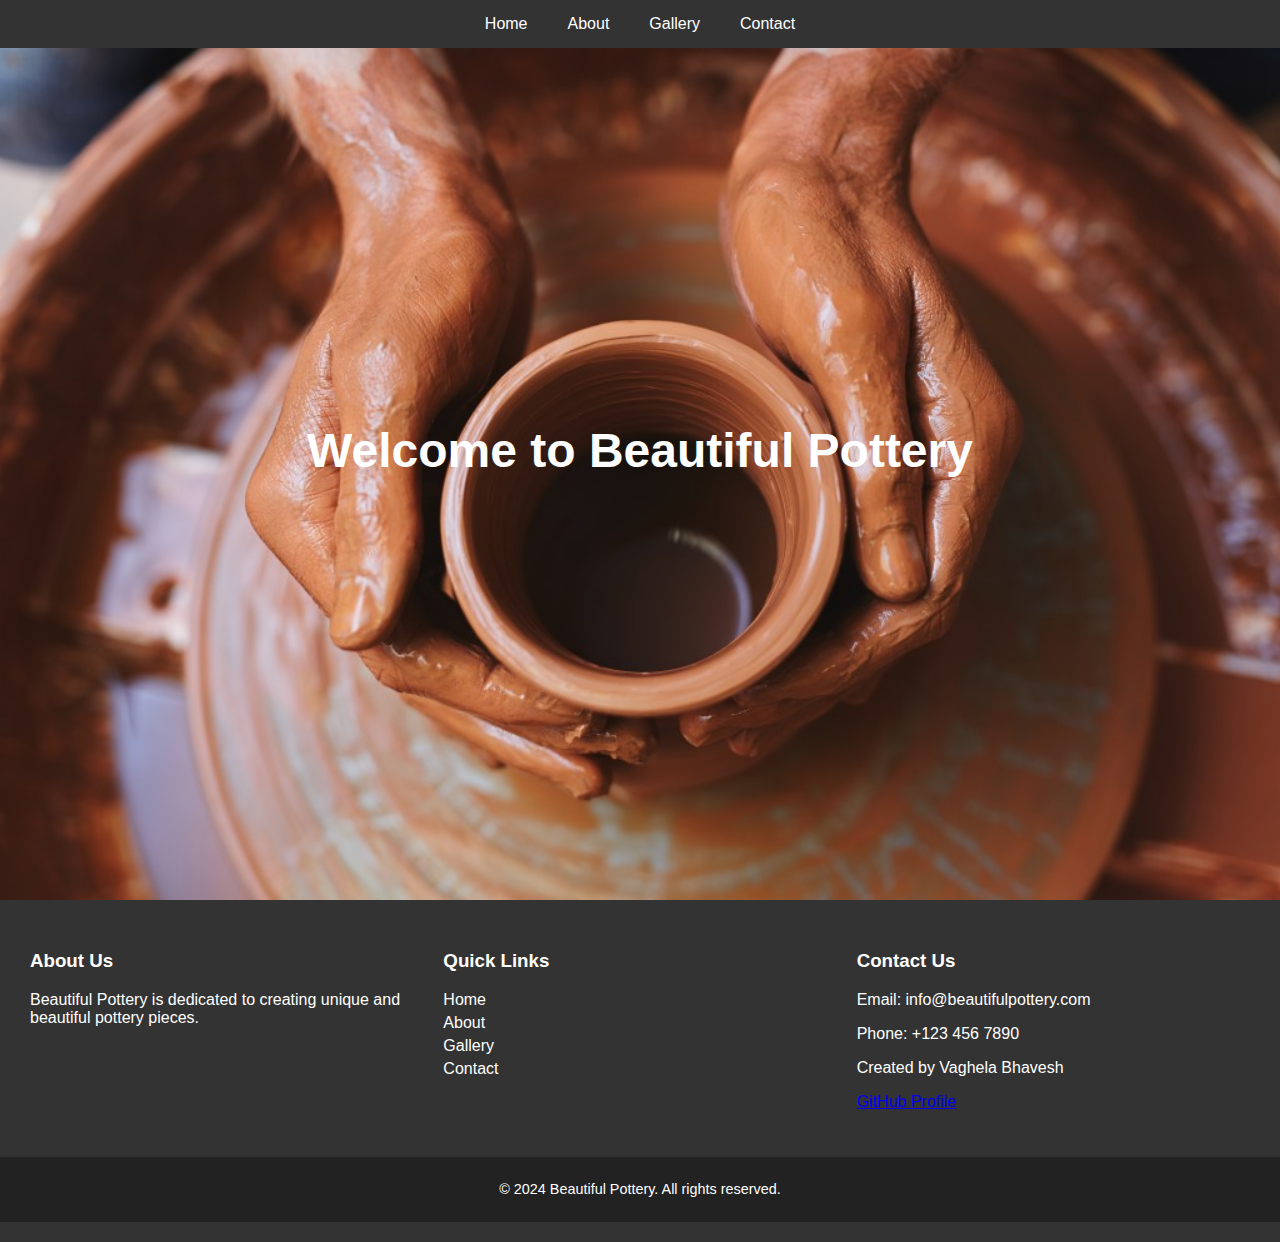
<file: index.html>
<!DOCTYPE html>
<html lang="en">
  <head>
    <meta charset="UTF-8" />
    <meta name="viewport" content="width=device-width, initial-scale=1.0" />
    <title>Beautiful Pottery</title>
    <link rel="stylesheet" href="styles.css" />
  </head>
  <body>
    <nav id="navbar">
      <ul>
        <li><a href="index.html">Home</a></li>
        <li><a href="about.html">About</a></li>
        <li><a href="gallery.html">Gallery</a></li>
        <li><a href="contact.html">Contact</a></li>
      </ul>
    </nav>
    <header id="home">
      <h1>Welcome to Beautiful Pottery</h1>
    </header>
    <footer>
      <div class="footer-container">
        <div class="footer-column">
          <h3>About Us</h3>
          <p>
            Beautiful Pottery is dedicated to creating unique and beautiful
            pottery pieces.
          </p>
        </div>
        <div class="footer-column">
          <h3>Quick Links</h3>
          <ul>
            <li><a href="index.html">Home</a></li>
            <li><a href="about.html">About</a></li>
            <li><a href="gallery.html">Gallery</a></li>
            <li><a href="gallery.html">Contact</a></li>
          </ul>
        </div>
        <div class="footer-column">
          <h3>Contact Us</h3>
          <p>Email: info@beautifulpottery.com</p>
          <p>Phone: +123 456 7890</p>
          <p>Created by Vaghela Bhavesh</p>
          <p>
            <a href="https://github.com/bhavesh848785" target="_blank"
              >GitHub Profile</a
            >
          </p>
        </div>
      </div>
      <div class="footer-bottom">
        <p>&copy; 2024 Beautiful Pottery. All rights reserved.</p>
      </div>
    </footer>
    <script src="script.js"></script>
  </body>
</html>
</file>
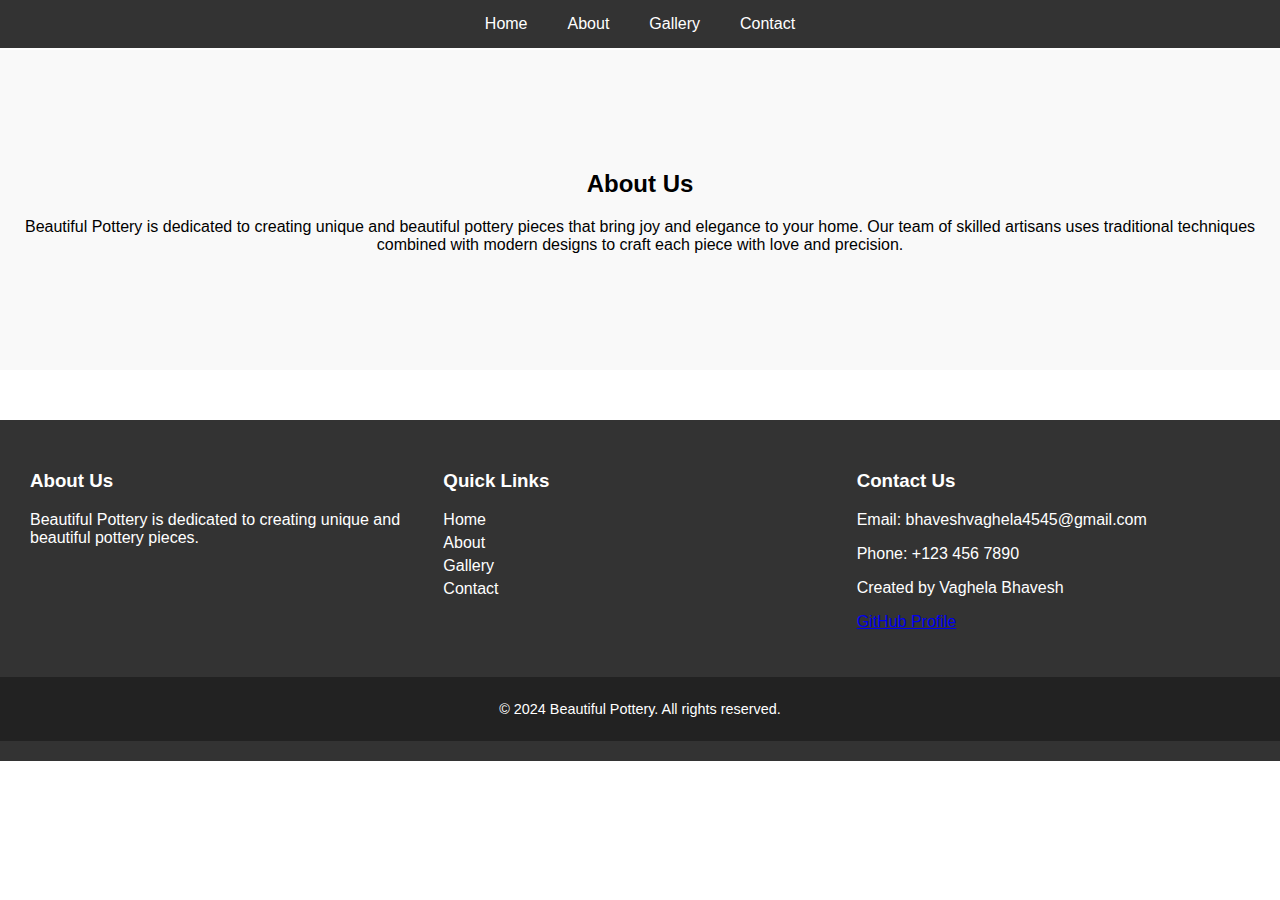
<file: about.html>
<!DOCTYPE html>
<html lang="en">
  <head>
    <meta charset="UTF-8" />
    <meta name="viewport" content="width=device-width, initial-scale=1.0" />
    <title>About Us - Beautiful Pottery</title>
    <link rel="stylesheet" href="styles.css" />
  </head>
  <body>
    <nav id="navbar">
      <ul>
        <li><a href="index.html">Home</a></li>
        <li><a href="about.html">About</a></li>
        <li><a href="gallery.html">Gallery</a></li>
        <li><a href="contact.html">Contact</a></li>
      </ul>
    </nav>
    <section id="about">
      <h2>About Us</h2>
      <p>
        Beautiful Pottery is dedicated to creating unique and beautiful pottery
        pieces that bring joy and elegance to your home. Our team of skilled
        artisans uses traditional techniques combined with modern designs to
        craft each piece with love and precision.
      </p>
    </section>
    <footer>
      <div class="footer-container">
        <div class="footer-column">
          <h3>About Us</h3>
          <p>
            Beautiful Pottery is dedicated to creating unique and beautiful
            pottery pieces.
          </p>
        </div>
        <div class="footer-column">
          <h3>Quick Links</h3>
          <ul>
            <li><a href="index.html">Home</a></li>
            <li><a href="about.html">About</a></li>
            <li><a href="gallery.html">Gallery</a></li>
            <li><a href="contact.html">Contact</a></li>
          </ul>
        </div>
        <div class="footer-column">
          <h3>Contact Us</h3>
          <p>Email: bhaveshvaghela4545@gmail.com</p>
          <p>Phone: +123 456 7890</p>
          <p>Created by Vaghela Bhavesh</p>
          <p>
            <a href="https://github.com/bhavesh848785" target="_blank"
              >GitHub Profile</a
            >
          </p>
        </div>
      </div>
      <div class="footer-bottom">
        <p>&copy; 2024 Beautiful Pottery. All rights reserved.</p>
      </div>
    </footer>
    <script src="script.js"></script>
  </body>
</html>
</file>
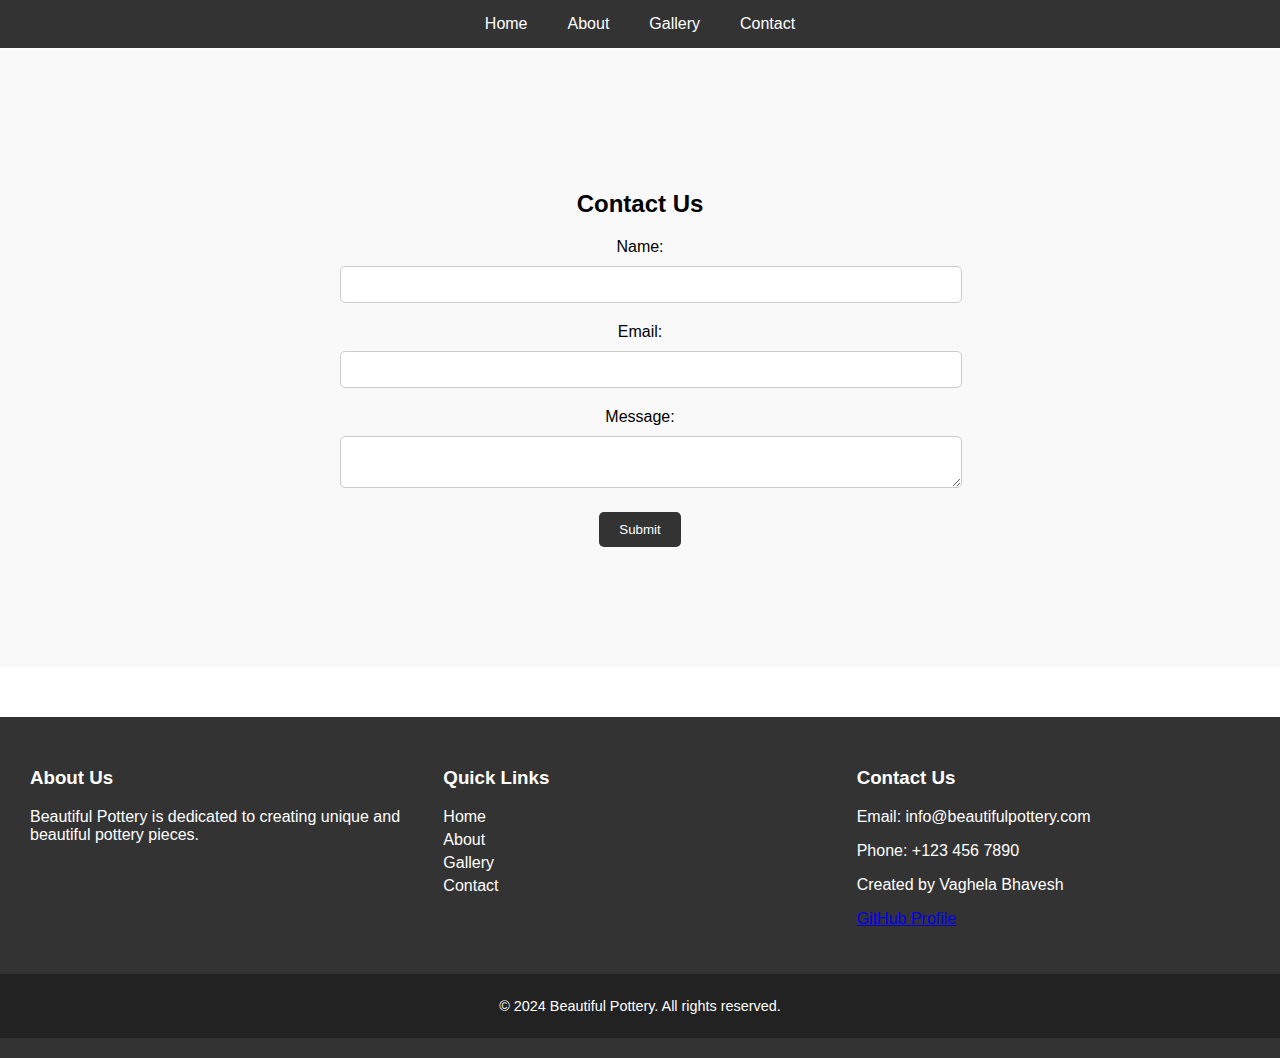
<file: contact.html>
<!DOCTYPE html>
<html lang="en">
  <head>
    <meta charset="UTF-8" />
    <meta name="viewport" content="width=device-width, initial-scale=1.0" />
    <title>Contact Us - Beautiful Pottery</title>
    <link rel="stylesheet" href="styles.css" />
  </head>
  <body>
    <nav id="navbar">
      <ul>
        <li><a href="index.html">Home</a></li>
        <li><a href="about.html">About</a></li>
        <li><a href="gallery.html">Gallery</a></li>
        <li><a href="contact.html">Contact</a></li>
      </ul>
    </nav>
    <section id="contact">
      <div class="contact-container">
        <h2>Contact Us</h2>
        <form id="contact-form">
          <label for="name">Name:</label>
          <input type="text" id="name" name="name" required />
          <label for="email">Email:</label>
          <input type="email" id="email" name="email" required />
          <label for="message">Message:</label>
          <textarea id="message" name="message" required></textarea>
          <button type="submit">Submit</button>
        </form>
      </div>
    </section>
    <section id="thank-you" class="hidden">
      <div class="thank-you-container">
        <h2>Thank You!</h2>
        <p>Your message has been received.</p>
      </div>
    </section>
    <footer>
      <div class="footer-container">
        <div class="footer-column">
          <h3>About Us</h3>
          <p>
            Beautiful Pottery is dedicated to creating unique and beautiful
            pottery pieces.
          </p>
        </div>
        <div class="footer-column">
          <h3>Quick Links</h3>
          <ul>
            <li><a href="index.html">Home</a></li>
            <li><a href="about.html">About</a></li>
            <li><a href="gallery.html">Gallery</a></li>
            <li><a href="contact.html">Contact</a></li>
          </ul>
        </div>
        <div class="footer-column">
          <h3>Contact Us</h3>
          <p>Email: info@beautifulpottery.com</p>
          <p>Phone: +123 456 7890</p>
          <p>Created by Vaghela Bhavesh</p>
          <p>
            <a href="https://github.com/bhavesh848785" target="_blank"
              >GitHub Profile</a
            >
          </p>
        </div>
      </div>
      <div class="footer-bottom">
        <p>&copy; 2024 Beautiful Pottery. All rights reserved.</p>
      </div>
    </footer>
    <script src="script.js"></script>
  </body>
</html>
</file>
<file: styles.css>
body {
  font-family: Arial, sans-serif;
  margin: 0;
  padding: 0;
}

nav {
  position: fixed;
  width: 100%;
  background-color: #333;
  top: 0;
  left: 0;
  z-index: 1000;
  transition: background-color 0.3s;
}

nav ul {
  list-style: none;
  margin: 0;
  padding: 0;
  display: flex;
  justify-content: center;
}

nav ul li {
  margin: 0 20px;
}

nav ul li a {
  color: white;
  text-decoration: none;
  padding: 15px 0;
  display: block;
  transition: color 0.3s;
}

nav ul li a:hover {
  color: #f0a500;
}

header {
  background: url("pottery-header.jpg") no-repeat center center/cover;
  height: 100vh;
  color: white;
  display: flex;
  justify-content: center;
  align-items: center;
  text-align: center;
}

header h1 {
  font-size: 3em;
}

section {
  padding: 100px 20px;
  text-align: center;
}

#about,
#gallery,
#contact {
  background-color: #f9f9f9;
  margin: 50px 0;
}

.gallery-container {
  display: grid;
  grid-template-columns: repeat(auto-fill, minmax(250px, 1fr));
  grid-gap: 20px;
}

.gallery-item {
  position: relative;
  overflow: hidden;
}

.gallery-item img {
  width: 100%;
  height: 100%;
  object-fit: cover;
  transition: transform 0.3s;
}

.gallery-item:hover img {
  transform: scale(1.1);
}

.lightbox {
  position: fixed;
  top: 0;
  left: 0;
  width: 100%;
  height: 100%;
  background-color: rgba(0, 0, 0, 0.7);
  display: flex;
  justify-content: center;
  align-items: center;
}

.lightbox img {
  max-width: 90%;
  max-height: 90%;
}

footer {
  background-color: #333;
  color: white;
  padding: 20px 0;
}

.footer-container {
  display: flex;
  flex-wrap: wrap;
  justify-content: space-around;
  padding: 20px;
}

.footer-column {
  flex: 1;
  min-width: 200px;
  margin: 10px;
}

.footer-column h3 {
  margin-top: 0;
}

.footer-column ul {
  list-style: none;
  padding: 0;
}

.footer-column ul li {
  margin: 5px 0;
}

.footer-column ul li a {
  color: white;
  text-decoration: none;
  transition: color 0.3s;
}

.footer-column ul li a:hover {
  color: #f0a500;
}

.footer-bottom {
  text-align: center;
  padding: 10px;
  background-color: #222;
  font-size: 0.9em;
}

/* Existing CSS styles */

.contact-container {
  max-width: 600px;
  margin: 0 auto;
  padding: 20px;
  text-align: center;
}

.contact-container h2 {
  margin-bottom: 20px;
}

.contact-container label {
  display: block;
  margin-bottom: 10px;
}

.contact-container input,
.contact-container textarea {
  width: 100%;
  padding: 10px;
  margin-bottom: 20px;
  border: 1px solid #ccc;
  border-radius: 5px;
}

.contact-container button {
  padding: 10px 20px;
  background-color: #333;
  color: white;
  border: none;
  border-radius: 5px;
  cursor: pointer;
  transition: background-color 0.3s;
}

.contact-container button:hover {
  background-color: #555;
}

.thank-you-container {
  text-align: center;
}

.thank-you-container p {
  margin-top: 20px;
}

.hidden {
  display: none;
}
</file>
